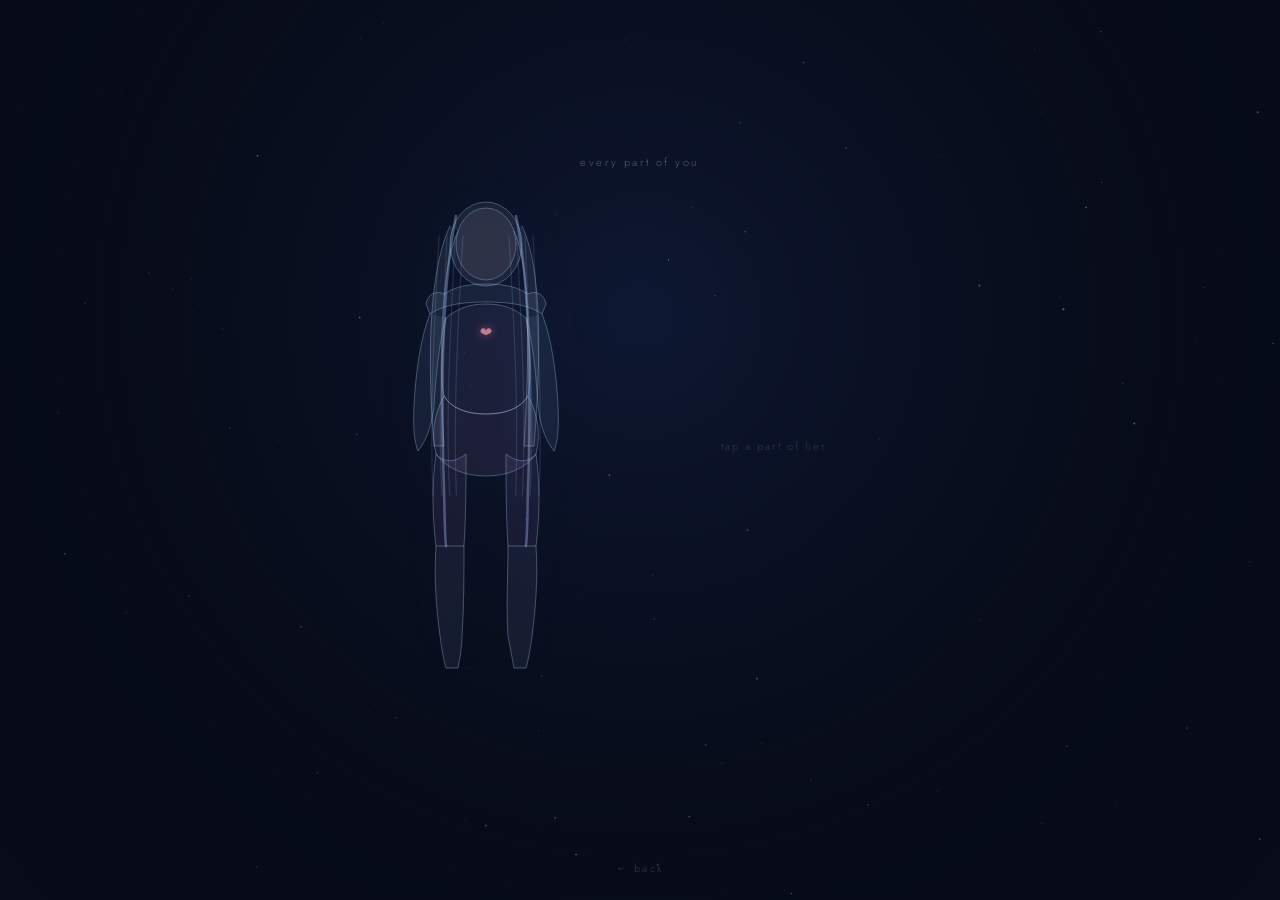
<file: body (1).html>
<!DOCTYPE html>
<html lang="en">
<head>
  <meta charset="UTF-8" />
  <meta name="viewport" content="width=device-width, initial-scale=1.0" />
  <title>For my princess</title>
  <link rel="preconnect" href="https://fonts.googleapis.com" />
  <link rel="preconnect" href="https://fonts.gstatic.com" crossorigin />
  <link href="https://fonts.googleapis.com/css2?family=Cormorant+Garamond:ital,wght@0,300;0,400;1,300;1,400&family=Jost:wght@300;400&display=swap" rel="stylesheet" />
</head>
<body>

<canvas id="sky"></canvas>
<canvas id="fx"></canvas>

<!-- floating glow label -->
<div id="glow-label"></div>

<div id="stage">
  <p id="page-title">every part of you</p>
  <div id="main">
    <canvas id="figure" width="220" height="520"></canvas>
    <div id="message-wrap">
      <div id="message-hint"><p>tap a part of her</p></div>
      <div id="message-box" class="hidden">
        <p id="message-label"></p>
        <p id="message-text"></p>
        <p id="message-second"></p>
      </div>
    </div>
  </div>
  <a href="index.html" id="back-link">← back</a>
</div>

<style>
*, *::before, *::after { box-sizing: border-box; margin: 0; padding: 0; }
html, body { height: 100%; width: 100%; background: #080c1a; font-family: 'Jost', sans-serif; overflow: hidden; }

canvas#sky, canvas#fx { position: fixed; inset: 0; width: 100%; height: 100%; pointer-events: none; z-index: 0; }
canvas#fx { z-index: 2; }

#glow-label {
  position: fixed;
  z-index: 10;
  font-family: 'Jost', sans-serif;
  font-weight: 300;
  font-size: 10px;
  letter-spacing: 0.22em;
  text-transform: lowercase;
  color: rgba(220, 235, 255, 0.9);
  text-shadow: 0 0 12px rgba(160,200,255,0.8), 0 0 24px rgba(140,180,255,0.5);
  pointer-events: none;
  opacity: 0;
  transform: translateY(0px);
  transition: opacity 0.3s ease, transform 0.3s ease;
  white-space: nowrap;
}
#glow-label.show {
  opacity: 1;
  transform: translateY(-6px);
}
#glow-label.hide {
  opacity: 0;
  transform: translateY(-14px);
}

#stage { position: relative; z-index: 3; display: flex; flex-direction: column; align-items: center; justify-content: center; min-height: 100vh; padding: 24px 24px 64px; gap: 16px; }
#page-title { font-weight: 300; font-size: 11px; letter-spacing: 0.22em; text-transform: lowercase; color: rgba(180, 200, 235, 0.4); }
#main { display: flex; align-items: center; justify-content: center; gap: 48px; flex-wrap: wrap; }
#figure { cursor: pointer; filter: drop-shadow(0 0 24px rgba(140,180,255,0.12)); transition: filter 0.4s ease; }

#message-wrap { width: 260px; min-height: 160px; display: flex; align-items: center; justify-content: center; }
#message-hint p { font-weight: 300; font-size: 11px; letter-spacing: 0.18em; text-transform: lowercase; color: rgba(160, 185, 230, 0.22); }
#message-box { display: flex; flex-direction: column; gap: 14px; text-align: center; }
#message-box.hidden { display: none; }

#message-label { font-weight: 300; font-size: 10px; letter-spacing: 0.24em; text-transform: uppercase; color: rgba(180, 200, 235, 0.38); }

#message-text {
  font-family: 'Cormorant Garamond', serif;
  font-weight: 300; font-style: italic;
  font-size: clamp(17px, 3.2vw, 22px);
  line-height: 1.75; color: #dde8ff;
  text-shadow: 0 0 30px rgba(140,180,255,0.18);
  letter-spacing: 0.01em; min-height: 55px;
}

#message-second {
  font-family: 'Jost', sans-serif;
  font-weight: 300; font-size: 11px;
  letter-spacing: 0.16em; text-transform: lowercase;
  color: rgba(180, 205, 255, 0.38);
  min-height: 14px;
  opacity: 0;
  transition: opacity 1.4s ease;
}
#message-second.show { opacity: 1; }

#back-link { position: fixed; bottom: 24px; left: 50%; transform: translateX(-50%); font-weight: 300; font-size: 11px; letter-spacing: 0.2em; text-transform: lowercase; color: rgba(160, 185, 230, 0.28); text-decoration: none; transition: color 0.2s; }
#back-link:hover { color: rgba(180, 210, 255, 0.6); }

@media (max-width: 540px) { #main { flex-direction: column; gap: 20px; } #message-wrap { width: 90vw; min-height: 100px; } }
</style>

<script>
// ============================================================
// ✏️  JOUW TEKST — alleen dit aanpassen
// text      = het hoofdbericht
// whisper   = het tweede subtiele bericht ("what I wish you knew")
// ============================================================
const parts = {
  hair: {
    label: "her hair",
    text: "That long black hair is the first thing I noticed. The way it moves, the way it falls — I could watch it forever.",
    whisper: "she doesn't know how often I think about it"
  },
  face: {
    label: "her face",
    text: "She has no idea how beautiful she is. That is part of what makes her so beautiful.",
    whisper: "I could look at her forever and never get tired"
  },
  shoulders: {
    label: "her shoulders",
    text: "She carries herself with a quiet grace that takes my breath away every single time.",
    whisper: "she holds so much and never complains"
  },
  arms: {
    label: "her arms",
    text: "I love her arms more than she knows. Soft, warm, and perfect — especially when they are around me.",
    whisper: "being held by her feels like home"
  },
  waist: {
    label: "her waist",
    text: "The way her body curves is something I find myself thinking about more than I probably should.",
    whisper: "she was made so beautifully"
  },
  hips: {
    label: "her hips",
    text: "She was made beautifully. Every curve of her is exactly right, even if she cannot see it yet.",
    whisper: "I wish she saw herself the way I do"
  },
  thighs: {
    label: "her thighs",
    text: "I love her thighs. I love them so much. They are one of my favourite things about her and I mean that with my whole heart.",
    whisper: "she should never be insecure about them. ever."
  },
  legs: {
    label: "her legs",
    text: "She walks and I forget what I was thinking about. It is that simple.",
    whisper: "everything about her moves me"
  },
};
// ============================================================

// ── Glow label ───────────────────────────────────────────────
const glowLabel = document.getElementById('glow-label');
let labelTimer = null;

function showGlowLabel(text, screenX, screenY) {
  clearTimeout(labelTimer);
  glowLabel.textContent = text;
  glowLabel.style.left = screenX + 'px';
  glowLabel.style.top  = (screenY - 32) + 'px';
  glowLabel.style.transform = 'translate(-50%, 0) translateY(0px)';
  glowLabel.classList.remove('hide');
  glowLabel.classList.add('show');
  labelTimer = setTimeout(() => {
    glowLabel.classList.remove('show');
    glowLabel.classList.add('hide');
  }, 1800);
}

// ── Particle system ──────────────────────────────────────────
const fxCanvas = document.getElementById('fx');
const fxCtx = fxCanvas.getContext('2d');
let particles = [];
let fxFrame = null;

function resizeFx() { fxCanvas.width = window.innerWidth; fxCanvas.height = window.innerHeight; }
resizeFx();
window.addEventListener('resize', resizeFx);

function spawnParticles(wx, wy, type) {
  const configs = {
    hair:      { color: '200,220,255', count: 30, spread: 0.8, rise: 2.2 },
    face:      { color: '255,200,230', count: 18, spread: 0.6, rise: 1.8 },
    shoulders: { color: '180,210,255', count: 20, spread: 1.0, rise: 1.5 },
    arms:      { color: '160,200,255', count: 22, spread: 0.9, rise: 1.6 },
    waist:     { color: '200,180,255', count: 20, spread: 0.8, rise: 1.4 },
    hips:      { color: '220,180,255', count: 24, spread: 1.1, rise: 1.4 },
    thighs:    { color: '210,170,255', count: 28, spread: 1.0, rise: 1.3 },
    legs:      { color: '180,200,255', count: 20, spread: 0.9, rise: 1.5 },
  };
  const cfg = configs[type] || { color: '180,210,255', count: 20, spread: 0.8, rise: 1.5 };
  for (let i = 0; i < cfg.count; i++) {
    const angle = Math.random() * Math.PI * 2;
    const speed = (Math.random() * 1.5 + 0.4) * cfg.spread;
    particles.push({ x: wx, y: wy, vx: Math.cos(angle) * speed, vy: Math.sin(angle) * speed - cfg.rise, r: Math.random() * 2 + 0.5, life: 1, decay: Math.random() * 0.014 + 0.006, color: cfg.color });
  }
  if (type === 'hair') {
    for (let i = 0; i < 18; i++) {
      particles.push({ x: wx + (Math.random() - 0.5) * 40, y: wy - 20, vx: (Math.random() - 0.5) * 0.6, vy: Math.random() * 1.5 + 0.5, r: Math.random() * 1.2 + 0.3, life: 1, decay: Math.random() * 0.01 + 0.004, color: '160,180,220' });
    }
  }
  if (!fxFrame) animFx();
}

function animFx() {
  fxCtx.clearRect(0, 0, fxCanvas.width, fxCanvas.height);
  particles = particles.filter(p => p.life > 0);
  for (const p of particles) {
    fxCtx.beginPath(); fxCtx.arc(p.x, p.y, p.r, 0, Math.PI * 2);
    fxCtx.fillStyle = `rgba(${p.color}, ${p.life * 0.8})`; fxCtx.fill();
    p.x += p.vx; p.y += p.vy; p.vy += 0.03; p.life -= p.decay;
  }
  if (particles.length > 0) fxFrame = requestAnimationFrame(animFx);
  else fxFrame = null;
}

// ── Figure canvas ────────────────────────────────────────────
const fig = document.getElementById('figure');
const ctx = fig.getContext('2d');
const W = fig.width, H = fig.height;
const zones = [];
let hoveredZone = null;
let activeZone = null;
let glowAnim = 0;
let glowDir = 1;
let heartT = 0;

function buildZones() {
  zones.length = 0;

  const hair = new Path2D();
  hair.ellipse(110, 58, 36, 42, 0, 0, Math.PI * 2);
  hair.moveTo(74, 40); hair.bezierCurveTo(55, 80, 50, 160, 58, 260); hair.lineTo(68, 260); hair.bezierCurveTo(62, 160, 66, 80, 82, 45);
  hair.moveTo(146, 40); hair.bezierCurveTo(165, 80, 166, 160, 158, 260); hair.lineTo(148, 260); hair.bezierCurveTo(154, 160, 154, 80, 138, 45);
  zones.push({ key: 'hair', path: hair, glow: '200,220,255' });

  const face = new Path2D();
  face.ellipse(110, 58, 30, 36, 0, 0, Math.PI * 2);
  zones.push({ key: 'face', path: face, glow: '255,200,230' });

  const shoulders = new Path2D();
  shoulders.moveTo(68, 108); shoulders.bezierCurveTo(60, 104, 52, 108, 50, 118); shoulders.lineTo(54, 128);
  shoulders.bezierCurveTo(66, 120, 82, 116, 110, 116); shoulders.bezierCurveTo(138, 116, 154, 120, 166, 128); shoulders.lineTo(170, 118);
  shoulders.bezierCurveTo(168, 108, 160, 104, 152, 108); shoulders.bezierCurveTo(140, 100, 126, 98, 110, 98); shoulders.bezierCurveTo(94, 98, 80, 100, 68, 108);
  zones.push({ key: 'shoulders', path: shoulders, glow: '180,210,255' });

  const lArm = new Path2D();
  lArm.moveTo(54, 128); lArm.bezierCurveTo(46, 148, 40, 180, 38, 220); lArm.bezierCurveTo(37, 240, 38, 255, 42, 265);
  lArm.bezierCurveTo(50, 255, 56, 240, 58, 220); lArm.bezierCurveTo(60, 185, 64, 152, 70, 132);
  zones.push({ key: 'arms', path: lArm, glow: '160,200,255' });

  const rArm = new Path2D();
  rArm.moveTo(166, 128); rArm.bezierCurveTo(174, 148, 180, 180, 182, 220); rArm.bezierCurveTo(183, 240, 182, 255, 178, 265);
  rArm.bezierCurveTo(170, 255, 164, 240, 162, 220); rArm.bezierCurveTo(160, 185, 156, 152, 150, 132);
  zones.push({ key: 'arms', path: rArm, glow: '160,200,255' });

  const waist = new Path2D();
  waist.moveTo(70, 132); waist.bezierCurveTo(66, 160, 64, 190, 68, 210); waist.bezierCurveTo(75, 222, 90, 228, 110, 228);
  waist.bezierCurveTo(130, 228, 145, 222, 152, 210); waist.bezierCurveTo(156, 190, 154, 160, 150, 132);
  waist.bezierCurveTo(138, 122, 126, 118, 110, 118); waist.bezierCurveTo(94, 118, 82, 122, 70, 132);
  zones.push({ key: 'waist', path: waist, glow: '200,180,255' });

  const hips = new Path2D();
  hips.moveTo(68, 210); hips.bezierCurveTo(58, 228, 55, 248, 60, 268); hips.bezierCurveTo(70, 282, 88, 290, 110, 290);
  hips.bezierCurveTo(132, 290, 150, 282, 160, 268); hips.bezierCurveTo(165, 248, 162, 228, 152, 210);
  hips.bezierCurveTo(145, 222, 130, 228, 110, 228); hips.bezierCurveTo(90, 228, 75, 222, 68, 210);
  zones.push({ key: 'hips', path: hips, glow: '220,180,255' });

  const lThigh = new Path2D();
  lThigh.moveTo(60, 268); lThigh.bezierCurveTo(56, 295, 56, 330, 60, 360); lThigh.lineTo(88, 360);
  lThigh.bezierCurveTo(90, 330, 90, 295, 90, 268); lThigh.bezierCurveTo(80, 276, 68, 278, 60, 268);
  zones.push({ key: 'thighs', path: lThigh, glow: '210,170,255' });

  const rThigh = new Path2D();
  rThigh.moveTo(160, 268); rThigh.bezierCurveTo(164, 295, 164, 330, 160, 360); rThigh.lineTo(132, 360);
  rThigh.bezierCurveTo(130, 330, 130, 295, 130, 268); rThigh.bezierCurveTo(140, 276, 152, 278, 160, 268);
  zones.push({ key: 'thighs', path: rThigh, glow: '210,170,255' });

  const lLeg = new Path2D();
  lLeg.moveTo(60, 360); lLeg.bezierCurveTo(58, 390, 60, 420, 64, 450); lLeg.bezierCurveTo(66, 465, 68, 475, 70, 482);
  lLeg.lineTo(82, 482); lLeg.bezierCurveTo(84, 472, 86, 460, 86, 450); lLeg.bezierCurveTo(88, 420, 88, 390, 88, 360);
  zones.push({ key: 'legs', path: lLeg, glow: '180,200,255' });

  const rLeg = new Path2D();
  rLeg.moveTo(160, 360); rLeg.bezierCurveTo(162, 390, 160, 420, 156, 450); rLeg.bezierCurveTo(154, 465, 152, 475, 150, 482);
  rLeg.lineTo(138, 482); rLeg.bezierCurveTo(136, 472, 134, 460, 132, 450); rLeg.bezierCurveTo(130, 420, 132, 390, 132, 360);
  zones.push({ key: 'legs', path: rLeg, glow: '180,200,255' });
}

// ── Draw heart ───────────────────────────────────────────────
function drawHeart(cx, cy, size, alpha) {
  ctx.save();
  ctx.globalAlpha = alpha;
  ctx.fillStyle = 'rgba(255,160,180,1)';
  ctx.shadowColor = 'rgba(255,120,160,0.8)';
  ctx.shadowBlur = 8;
  ctx.beginPath();
  ctx.moveTo(cx, cy + size * 0.3);
  ctx.bezierCurveTo(cx, cy, cx - size, cy, cx - size, cy - size * 0.5);
  ctx.bezierCurveTo(cx - size, cy - size * 1.2, cx, cy - size * 1.2, cx, cy - size * 0.5);
  ctx.bezierCurveTo(cx, cy - size * 1.2, cx + size, cy - size * 1.2, cx + size, cy - size * 0.5);
  ctx.bezierCurveTo(cx + size, cy, cx, cy, cx, cy + size * 0.3);
  ctx.fill();
  ctx.restore();
}

function drawFigure() {
  ctx.clearRect(0, 0, W, H);
  heartT += 0.04;

  if (activeZone) {
    glowAnim += 0.04 * glowDir;
    if (glowAnim > 1) { glowAnim = 1; glowDir = -1; }
    if (glowAnim < 0.3) { glowAnim = 0.3; glowDir = 1; }
  }

  // hair wave
  const hairT_local = heartT * 0.45;
  const hairWave  = Math.sin(hairT_local) * 3;
  const hairWave2 = Math.sin(hairT_local * 0.7 + 1) * 2;
  const isHairActive = activeZone === 'hair';
  const isHairHover  = hoveredZone === 'hair';

  const drawHairStrand = (x0, cp1x, cp1y, cp2x, cp2y, x1, y1, cp3x, cp3y, x2, y2) => {
    ctx.beginPath();
    ctx.moveTo(x0, 30);
    ctx.bezierCurveTo(cp1x, cp1y, cp2x, cp2y, x1, y1);
    ctx.bezierCurveTo(cp3x, cp3y, x2, y2, x2, y2);
    ctx.strokeStyle = isHairActive ? `rgba(200,220,255,${0.55 + glowAnim * 0.3})` : isHairHover ? 'rgba(200,220,255,0.5)' : 'rgba(160,190,240,0.38)';
    ctx.lineWidth = isHairActive ? 3.5 : 2.5;
    ctx.lineCap = 'round';
    if (isHairActive) { ctx.shadowColor = 'rgba(200,220,255,0.8)'; ctx.shadowBlur = 16; }
    ctx.stroke();
    ctx.shadowBlur = 0;
  };

  ctx.beginPath();
  ctx.moveTo(80, 30);
  ctx.bezierCurveTo(68 + hairWave, 80, 62 + hairWave2, 160, 66 + hairWave, 290);
  ctx.bezierCurveTo(67 + hairWave2, 320, 68, 340, 70, 360);
  ctx.strokeStyle = isHairActive ? `rgba(200,220,255,${0.55 + glowAnim * 0.3})` : isHairHover ? 'rgba(200,220,255,0.5)' : 'rgba(160,190,240,0.38)';
  ctx.lineWidth = isHairActive ? 3.5 : 2.5; ctx.lineCap = 'round';
  if (isHairActive) { ctx.shadowColor = 'rgba(200,220,255,0.8)'; ctx.shadowBlur = 16; }
  ctx.stroke(); ctx.shadowBlur = 0;

  ctx.beginPath();
  ctx.moveTo(140, 30);
  ctx.bezierCurveTo(152 - hairWave, 80, 158 - hairWave2, 160, 154 - hairWave, 290);
  ctx.bezierCurveTo(153 - hairWave2, 320, 152, 340, 150, 360);
  ctx.strokeStyle = isHairActive ? `rgba(200,220,255,${0.55 + glowAnim * 0.3})` : isHairHover ? 'rgba(200,220,255,0.5)' : 'rgba(160,190,240,0.38)';
  ctx.lineWidth = isHairActive ? 3.5 : 2.5;
  if (isHairActive) { ctx.shadowColor = 'rgba(200,220,255,0.8)'; ctx.shadowBlur = 16; }
  ctx.stroke(); ctx.shadowBlur = 0;

  for (let s = 0; s < 4; s++) {
    const ox = (s - 1.5) * 8;
    const wave = Math.sin(hairT_local + s * 0.8) * 2;
    ctx.beginPath(); ctx.moveTo(75 + ox, 50); ctx.bezierCurveTo(70 + ox + wave, 130, 65 + ox, 220, 68 + ox + wave, 310);
    ctx.strokeStyle = `rgba(140,170,220,${isHairActive ? 0.28 + glowAnim * 0.15 : 0.18})`; ctx.lineWidth = 1.2; ctx.stroke();
    ctx.beginPath(); ctx.moveTo(145 - ox, 50); ctx.bezierCurveTo(150 - ox - wave, 130, 155 - ox, 220, 152 - ox - wave, 310);
    ctx.strokeStyle = `rgba(140,170,220,${isHairActive ? 0.28 + glowAnim * 0.15 : 0.18})`; ctx.lineWidth = 1.2; ctx.stroke();
  }

  // body zones
  const strokeBase = 'rgba(180,210,255,0.32)';
  for (const z of zones) {
    const isActive = activeZone === z.key;
    const isHover  = hoveredZone === z.key;
    const alpha    = isActive ? 0.18 + glowAnim * 0.12 : isHover ? 0.14 : 0.08;
    if (isActive) { ctx.shadowColor = `rgba(${z.glow},0.7)`; ctx.shadowBlur = 20 + glowAnim * 12; }
    ctx.fillStyle = `rgba(${z.glow},${alpha})`; ctx.fill(z.path);
    ctx.strokeStyle = isActive ? `rgba(${z.glow},${0.6 + glowAnim * 0.3})` : isHover ? `rgba(${z.glow},0.5)` : strokeBase;
    ctx.lineWidth = isActive ? 1.8 : 1; ctx.stroke(z.path);
    ctx.shadowBlur = 0;
  }

  // ── Pulsing heart on chest ───────────────────────────────
  const heartBeat = Math.sin(heartT * 2.2);
  const heartBeat2 = Math.sin(heartT * 2.2 * 2);
  // double beat: lub-dub
  const pulse = heartBeat > 0.6 ? 1 + heartBeat * 0.18 : heartBeat2 > 0.8 ? 1 + heartBeat2 * 0.10 : 1;
  const heartSize = 5.5 * pulse;
  const heartAlpha = 0.55 + Math.max(0, heartBeat) * 0.3;
  drawHeart(110, 148, heartSize, heartAlpha);

  requestAnimationFrame(drawFigure);
}

// ── Hit testing ──────────────────────────────────────────────
function getPos(e) {
  const rect = fig.getBoundingClientRect();
  const scaleX = W / rect.width, scaleY = H / rect.height;
  const clientX = e.touches ? e.touches[0].clientX : e.clientX;
  const clientY = e.touches ? e.touches[0].clientY : e.clientY;
  return { x: (clientX - rect.left) * scaleX, y: (clientY - rect.top) * scaleY, screenX: clientX, screenY: clientY };
}

function hitTest(x, y) {
  for (let i = zones.length - 1; i >= 0; i--) {
    if (ctx.isPointInPath(zones[i].path, x, y)) return zones[i];
  }
  return null;
}

fig.addEventListener('mousemove', e => {
  const { x, y } = getPos(e);
  const z = hitTest(x, y);
  hoveredZone = z ? z.key : null;
  fig.style.cursor = z ? 'pointer' : 'default';
});
fig.addEventListener('mouseleave', () => { hoveredZone = null; });

// ── Typewriter ───────────────────────────────────────────────
let typing = false;
async function typeText(el, text, speed = 32) {
  el.textContent = ''; typing = true;
  for (const ch of text) {
    if (!typing) break;
    el.textContent += ch;
    await new Promise(r => setTimeout(r, speed + Math.random() * 16 - 8));
  }
  typing = false;
}

// ── Click / tap handler ──────────────────────────────────────
const hint      = document.getElementById('message-hint');
const box       = document.getElementById('message-box');
const labelEl   = document.getElementById('message-label');
const msgText   = document.getElementById('message-text');
const msgSecond = document.getElementById('message-second');

function showPart(key, wx, wy, screenX, screenY) {
  const data = parts[key];
  if (!data) return;

  activeZone = key; glowAnim = 0.3; glowDir = 1;

  // particles
  const rect = fig.getBoundingClientRect();
  spawnParticles(rect.left + wx * (rect.width / W), rect.top + wy * (rect.height / H), key);

  // glow label above tap point
  showGlowLabel(data.label, screenX, screenY);

  hint.style.opacity = '0';
  box.classList.add('hidden');
  msgSecond.classList.remove('show');
  typing = false;

  setTimeout(() => {
    labelEl.textContent = data.label;
    msgText.textContent = '';
    msgSecond.textContent = '';
    box.classList.remove('hidden');
    typeText(msgText, data.text, 34).then(() => {
      // whisper appears after main text finishes
      if (data.whisper) {
        setTimeout(() => {
          msgSecond.textContent = data.whisper;
          msgSecond.classList.add('show');
        }, 600);
      }
    });
  }, 150);
}

fig.addEventListener('click', e => {
  const { x, y, screenX, screenY } = getPos(e);
  const z = hitTest(x, y);
  if (z) showPart(z.key, x, y, screenX, screenY);
});
fig.addEventListener('touchend', e => {
  e.preventDefault();
  const { x, y, screenX, screenY } = getPos(e);
  const z = hitTest(x, y);
  if (z) showPart(z.key, x, y, screenX, screenY);
}, { passive: false });

// ── Stars ────────────────────────────────────────────────────
(function() {
  const canvas = document.getElementById('sky');
  const ctx2 = canvas.getContext('2d');
  let stars = [];
  function resize() {
    canvas.width = window.innerWidth; canvas.height = window.innerHeight; stars = [];
    const count = Math.floor((canvas.width * canvas.height) / 8000);
    for (let i = 0; i < count; i++) stars.push({ x: Math.random() * canvas.width, y: Math.random() * canvas.height, r: Math.random() * 0.9 + 0.2, a: Math.random() * 0.55 + 0.1, speed: Math.random() * 0.004 + 0.001, phase: Math.random() * Math.PI * 2 });
  }
  let t = 0;
  function draw() {
    ctx2.clearRect(0, 0, canvas.width, canvas.height);
    const grad = ctx2.createRadialGradient(canvas.width * 0.5, canvas.height * 0.35, 0, canvas.width * 0.5, canvas.height * 0.35, canvas.width * 0.65);
    grad.addColorStop(0, 'rgba(20, 35, 72, 0.55)'); grad.addColorStop(1, 'rgba(0,0,0,0)');
    ctx2.fillStyle = grad; ctx2.fillRect(0, 0, canvas.width, canvas.height);
    for (const s of stars) {
      const alpha = s.a * (0.6 + 0.4 * Math.sin(t * s.speed * 60 + s.phase));
      ctx2.beginPath(); ctx2.arc(s.x, s.y, s.r, 0, Math.PI * 2);
      ctx2.fillStyle = `rgba(200, 220, 255, ${alpha})`; ctx2.fill();
    }
    t += 0.016; requestAnimationFrame(draw);
  }
  window.addEventListener('resize', resize); resize(); draw();
})();

buildZones();
drawFigure();
</script>
</body>
</html>
</file>
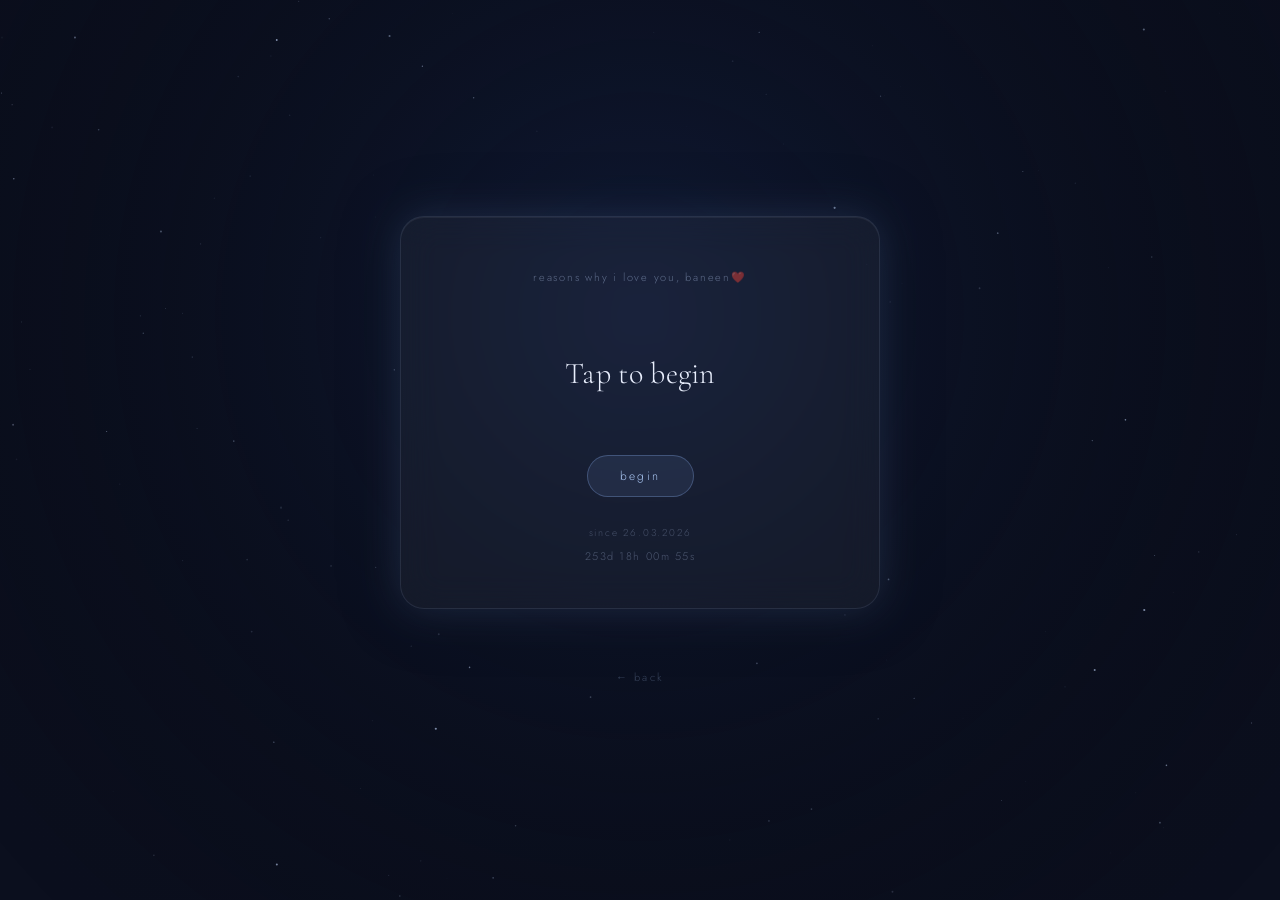
<file: Reasons.html>
<!DOCTYPE html>
<html lang="en">
<head>
<meta charset="UTF-8" />
<meta name="viewport" content="width=device-width, initial-scale=1.0" />
<title>For my princess</title>
<link rel="preconnect" href="https://fonts.googleapis.com" />
<link rel="preconnect" href="https://fonts.gstatic.com" crossorigin />
<link href="https://fonts.googleapis.com/css2?family=Cormorant+Garamond:ital,wght@0,300;0,400;1,300;1,400&family=Jost:wght@300;400&display=swap" rel="stylesheet" />
<link rel="stylesheet" href="style.css" />
<style>
  .back-link {
    font-family: 'Jost', sans-serif; font-weight: 300;
    font-size: 11px; letter-spacing: 0.2em; text-transform: lowercase;
    color: rgba(160, 185, 230, 0.3); text-decoration: none;
    transition: color 0.3s ease;
    margin-top: 4px;
  }
  .back-link:hover { color: rgba(180, 210, 255, 0.65); }
</style>
</head>
<body>

<canvas id="sky"></canvas>
<canvas id="particles"></canvas>

<div class="scene visible" id="mainScene">
  <div class="card" id="card">
    <p class="title-name">Reasons why I love you, Baneen❤️</p>
    <div class="card-inner" id="cardInner">
      <p class="label" id="label"></p>
      <h2 class="reason" id="reason">Tap to begin</h2>
      <button class="btn" id="btn">begin</button>
    </div>
    <p class="since">since 26.03.2026</p>
    <p class="timer" id="timer"></p>
  </div>
  <p class="counter" id="counter"></p>
  <a href="index.html" class="back-link">← back</a>
</div>

<script>
(function drawSky() {
  const canvas = document.getElementById('sky');
  const ctx = canvas.getContext('2d');
  let stars = [];

  function resize() {
    canvas.width = window.innerWidth;
    canvas.height = window.innerHeight;
    buildStars();
  }

  function buildStars() {
    stars = [];
    const count = Math.floor((canvas.width * canvas.height) / 8000);
    for (let i = 0; i < count; i++) {
      stars.push({
        x: Math.random() * canvas.width,
        y: Math.random() * canvas.height,
        r: Math.random() * 0.9 + 0.2,
        a: Math.random() * 0.55 + 0.1,
        speed: Math.random() * 0.004 + 0.001,
        phase: Math.random() * Math.PI * 2,
      });
    }
  }

  let t = 0;
  function draw() {
    ctx.clearRect(0, 0, canvas.width, canvas.height);
    const grad = ctx.createRadialGradient(
      canvas.width * 0.5, canvas.height * 0.35, 0,
      canvas.width * 0.5, canvas.height * 0.35, canvas.width * 0.65
    );
    grad.addColorStop(0, 'rgba(20, 35, 72, 0.55)');
    grad.addColorStop(1, 'rgba(0,0,0,0)');
    ctx.fillStyle = grad;
    ctx.fillRect(0, 0, canvas.width, canvas.height);
    for (const s of stars) {
      const alpha = s.a * (0.6 + 0.4 * Math.sin(t * s.speed * 60 + s.phase));
      ctx.beginPath();
      ctx.arc(s.x, s.y, s.r, 0, Math.PI * 2);
      ctx.fillStyle = `rgba(200, 220, 255, ${alpha})`;
      ctx.fill();
    }
    t += 0.016;
    requestAnimationFrame(draw);
  }

  window.addEventListener('resize', resize);
  resize();
  draw();
})();

const pCanvas = document.getElementById('particles');
const pCtx = pCanvas.getContext('2d');
let particles = [];
let pFrame;

function resizeParticles() {
  pCanvas.width = window.innerWidth;
  pCanvas.height = window.innerHeight;
}
resizeParticles();
window.addEventListener('resize', resizeParticles);

function spawnBurst(x, y, count = 22) {
  for (let i = 0; i < count; i++) {
    const angle = Math.random() * Math.PI * 2;
    const speed = Math.random() * 2.2 + 0.4;
    particles.push({
      x, y,
      vx: Math.cos(angle) * speed * 0.7,
      vy: Math.sin(angle) * speed - 1.2,
      r: Math.random() * 1.6 + 0.4,
      life: 1,
      decay: Math.random() * 0.012 + 0.005,
      color: `hsl(${210 + Math.random() * 50}, 80%, ${65 + Math.random() * 25}%)`
    });
  }
  if (!pFrame) animParticles();
}

function animParticles() {
  pCtx.clearRect(0, 0, pCanvas.width, pCanvas.height);
  particles = particles.filter(p => p.life > 0);
  for (const p of particles) {
    pCtx.beginPath();
    pCtx.arc(p.x, p.y, p.r, 0, Math.PI * 2);
    pCtx.fillStyle = p.color;
    pCtx.globalAlpha = p.life * 0.85;
    pCtx.fill();
    p.x += p.vx; p.y += p.vy; p.vy += 0.04; p.life -= p.decay;
  }
  pCtx.globalAlpha = 1;
  if (particles.length > 0) {
    pFrame = requestAnimationFrame(animParticles);
  } else {
    pFrame = null;
  }
}

const reasons = [
  "I love the way you let me yap",
  "I love how your presence alone is enough to make me forget all my worries",
  "I love how you make the best come out of me",
  "I love how happy I am whenever I am with you",
  "I love how sweet you are",
  "I love how kind you are",
  "I love how incredibly gorgeous you are (straight up divine)",
  "I love the way you love me",
  "I love how full of love you are",
  "I love how blessed I feel to be with you",
  "I love how safe I feel when I am with you",
  "I love how comfortable you make me feel",
  "I love how you do not rush me",
  "I love how being around you feels so natural",
  "I love how nothing feels forced",
  "I love how you make me feel understood without judgement"
];

const glows = [
  "110, 160, 255","130, 180, 245","100, 150, 240","120, 170, 255",
  "90, 155, 235","140, 185, 255","105, 165, 250","125, 175, 245",
  "115, 158, 240","135, 182, 255","100, 160, 248","118, 172, 252",
  "128, 178, 255","112, 168, 246","122, 176, 250","108, 162, 244"
];

let index = -1;
let transitioning = false;

const label   = document.getElementById('label');
const reason  = document.getElementById('reason');
const btn     = document.getElementById('btn');
const counter = document.getElementById('counter');
const card    = document.getElementById('card');

function setGlow(i) {
  const color = i >= 0 && i < glows.length ? glows[i] : "130, 170, 255";
  card.style.setProperty('--glow-color', color);
  document.documentElement.style.setProperty('--glow-color', color);
}

function setReason(text, labelText, counterText, btnText, glowIndex) {
  if (transitioning) return;
  transitioning = true;
  reason.classList.add('fade-out');
  setTimeout(() => {
    label.textContent   = labelText   || '';
    reason.textContent  = text;
    counter.textContent = counterText || '';
    btn.textContent     = btnText     || 'next';
    if (glowIndex !== undefined) setGlow(glowIndex);
    reason.classList.remove('fade-out');
    reason.classList.add('fade-in');
    setTimeout(() => { reason.classList.remove('fade-in'); transitioning = false; }, 500);
  }, 350);
}

function next() {
  if (transitioning) return;
  if (index === -1) {
    index = 0;
    setReason(reasons[0], 'For my princess❤️', `1 of ${reasons.length}`, 'next', 0);
    return;
  }
  if (index < reasons.length - 1) {
    index++;
    const isLast = index === reasons.length - 1;
    setReason(
      reasons[index], 'For my princess❤️',
      `${index + 1} of ${reasons.length}`,
      isLast ? 'one more thing' : 'next', index
    );
    return;
  }
  index = -1;
  setReason('I could go on forever.', '', '', 'start over');
  document.documentElement.style.setProperty('--glow-color', '130, 170, 255');
}

btn.addEventListener('click', next);

let touchStartX = 0, touchStartY = 0;
document.addEventListener('touchstart', e => {
  touchStartX = e.touches[0].clientX;
  touchStartY = e.touches[0].clientY;
}, { passive: true });
document.addEventListener('touchend', e => {
  const dx = e.changedTouches[0].clientX - touchStartX;
  const dy = e.changedTouches[0].clientY - touchStartY;
  if (Math.abs(dx) > Math.abs(dy) && Math.abs(dx) > 45) next();
}, { passive: true });

(function startTimer() {
  const start = new Date('2026-03-26T00:00:00');
  const timerEl = document.getElementById('timer');

  function update() {
    const now = new Date();
    const diff = now - start;
    if (diff < 0) { timerEl.textContent = 'almost time ♡'; return; }
    const days    = Math.floor(diff / (1000 * 60 * 60 * 24));
    const hours   = Math.floor((diff / (1000 * 60 * 60)) % 24);
    const minutes = Math.floor((diff / (1000 * 60)) % 60);
    const seconds = Math.floor((diff / 1000) % 60);
    const pad = n => String(n).padStart(2, '0');
    timerEl.textContent = `${days}d ${pad(hours)}h ${pad(minutes)}m ${pad(seconds)}s`;
  }

  update();
  setInterval(update, 1000);
})();
</script>
</body>
</html>
</file>
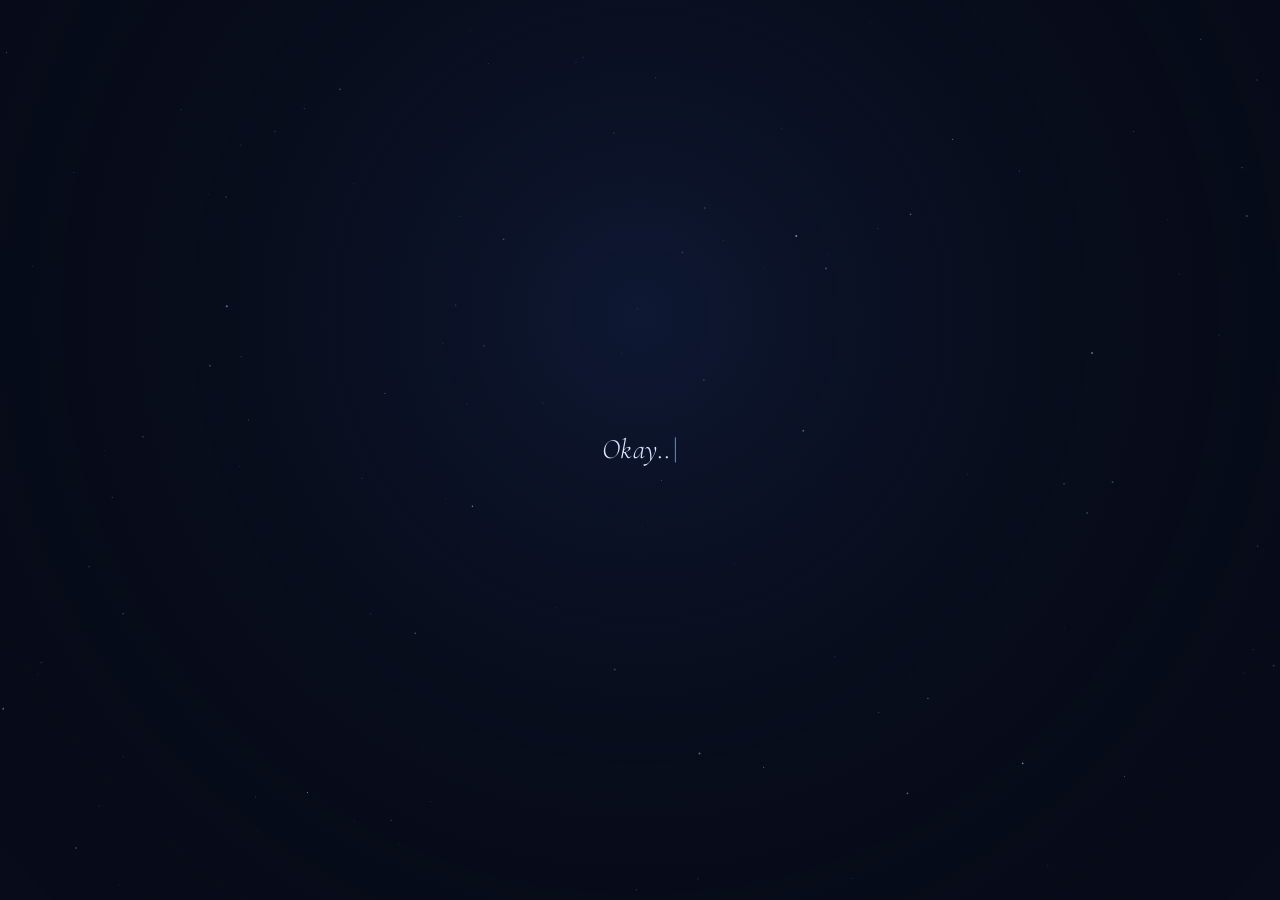
<file: typewriter.html>
<!DOCTYPE html>
<html lang="en">
<head>
  <meta charset="UTF-8" />
  <meta name="viewport" content="width=device-width, initial-scale=1.0" />
  <title>For my princess</title>
  <link rel="preconnect" href="https://fonts.googleapis.com" />
  <link rel="preconnect" href="https://fonts.gstatic.com" crossorigin />
  <link href="https://fonts.googleapis.com/css2?family=Cormorant+Garamond:ital,wght@0,300;0,400;1,300;1,400&family=Jost:wght@300;400&display=swap" rel="stylesheet" />
</head>
<body>

<canvas id="sky"></canvas>
<div id="stage">
  <div id="text-wrap">
    <span id="output"></span><span id="cursor">|</span>
  </div>
  <div id="nav">
    <a href="index.html" id="back-link">← back</a>
  </div>
</div>

<style>
*, *::before, *::after { box-sizing: border-box; margin: 0; padding: 0; }

html, body {
  height: 100%; width: 100%; overflow: hidden;
  background: #080c1a;
}

canvas#sky {
  position: fixed; inset: 0; width: 100%; height: 100%;
  pointer-events: none; z-index: 0;
}

#stage {
  position: relative; z-index: 1;
  display: flex; flex-direction: column;
  align-items: center; justify-content: center;
  min-height: 100vh;
  padding: 48px 32px;
}

#text-wrap {
  max-width: min(640px, 90vw);
  font-family: 'Cormorant Garamond', serif;
  font-weight: 300; font-style: italic;
  font-size: clamp(20px, 4vw, 28px);
  line-height: 1.85; color: #dde8ff;
  text-align: center;
  text-shadow: 0 0 40px rgba(140, 180, 255, 0.15);
  letter-spacing: 0.02em;
}

#cursor {
  display: inline-block;
  color: rgba(180, 210, 255, 0.6);
  animation: blink 1s step-start infinite;
  margin-left: 2px; font-style: normal;
}

@keyframes blink {
  0%, 100% { opacity: 1; }
  50%       { opacity: 0; }
}

#nav {
  position: fixed; bottom: 28px;
  left: 50%; transform: translateX(-50%);
  opacity: 0; transition: opacity 1s ease;
}
#nav.show { opacity: 1; }

#back-link {
  font-family: 'Jost', sans-serif;
  font-weight: 300; font-size: 11px;
  letter-spacing: 0.2em;
  color: rgba(160, 185, 230, 0.35);
  text-decoration: none; text-transform: lowercase;
  transition: color 0.2s;
}
#back-link:hover { color: rgba(180, 210, 255, 0.65); }
</style>

<script>
// ============================================================
// ✏️  JOUW TEKST — alleen dit aanpassen
// Elke zin op een eigen regel, tussen aanhalingstekens, komma erna.
// ============================================================
const lines = [
  "Okay..",
  "HI BABY.",
  "Ik wilde via deze manier vertellen hoeveel ik van je hou.",
  "Oprecht, I LOVE YOU SO MUCH.",
  "You are so cute and so wonderful.",
  "Every single day feels like the best day ever as long as I am with you.",
  "Whatever happens, don't EVERRRR forget how much I love you.",
  "I love you my gorgeous baby",

];
// ============================================================

const typingSpeed  = 38;
const pauseAfter   = 900;
const pauseBetween = 400;

const output = document.getElementById('output');
const nav    = document.getElementById('nav');

async function sleep(ms) { return new Promise(r => setTimeout(r, ms)); }

async function typeLine(text) {
  for (const ch of text) {
    output.textContent += ch;
    await sleep(typingSpeed + Math.random() * 18 - 9);
  }
}

async function run() {
  await sleep(900);
  for (let i = 0; i < lines.length; i++) {
    await typeLine(lines[i]);
    await sleep(pauseAfter);
    if (i < lines.length - 1) {
      output.textContent += ' ';
      await sleep(pauseBetween);
    }
  }
  nav.classList.add('show');
}

run();

(function() {
  const canvas = document.getElementById('sky');
  const ctx = canvas.getContext('2d');
  let stars = [];

  function resize() {
    canvas.width = window.innerWidth;
    canvas.height = window.innerHeight;
    stars = [];
    const count = Math.floor((canvas.width * canvas.height) / 8000);
    for (let i = 0; i < count; i++) {
      stars.push({
        x: Math.random() * canvas.width,
        y: Math.random() * canvas.height,
        r: Math.random() * 0.9 + 0.2,
        a: Math.random() * 0.55 + 0.1,
        speed: Math.random() * 0.004 + 0.001,
        phase: Math.random() * Math.PI * 2,
      });
    }
  }

  let t = 0;
  function draw() {
    ctx.clearRect(0, 0, canvas.width, canvas.height);
    const grad = ctx.createRadialGradient(
      canvas.width * 0.5, canvas.height * 0.35, 0,
      canvas.width * 0.5, canvas.height * 0.35, canvas.width * 0.65
    );
    grad.addColorStop(0, 'rgba(20, 35, 72, 0.55)');
    grad.addColorStop(1, 'rgba(0,0,0,0)');
    ctx.fillStyle = grad;
    ctx.fillRect(0, 0, canvas.width, canvas.height);
    for (const s of stars) {
      const alpha = s.a * (0.6 + 0.4 * Math.sin(t * s.speed * 60 + s.phase));
      ctx.beginPath(); ctx.arc(s.x, s.y, s.r, 0, Math.PI * 2);
      ctx.fillStyle = `rgba(200, 220, 255, ${alpha})`; ctx.fill();
    }
    t += 0.016;
    requestAnimationFrame(draw);
  }

  window.addEventListener('resize', resize);
  resize(); draw();
})();
</script>
</body>
</html>
</file>
<file: style.css>
*, *::before, *::after { box-sizing: border-box; margin: 0; padding: 0; }

:root {
  --bg: #0b0f1e;
  --card-bg: rgba(255, 255, 255, 0.045);
  --card-border: rgba(160, 185, 230, 0.12);
  --glow-color: 130, 170, 255;
  --text-main: #e8eefc;
  --text-soft: rgba(180, 200, 235, 0.45);
  --accent: #a8c4f0;
  --btn-bg: rgba(140, 175, 240, 0.1);
  --btn-hover: rgba(140, 175, 240, 0.2);
  --btn-border: rgba(140, 175, 240, 0.3);
}

html, body { height: 100%; width: 100%; overflow: hidden; }

body {
  background: var(--bg);
  display: flex;
  align-items: center;
  justify-content: center;
  font-family: 'Jost', sans-serif;
}

canvas#sky {
  position: fixed; inset: 0; width: 100%; height: 100%;
  pointer-events: none; z-index: 0;
}

canvas#particles {
  position: fixed; inset: 0; width: 100%; height: 100%;
  pointer-events: none; z-index: 1;
}

/* ── Intro ── */
#intro {
  position: fixed; inset: 0; z-index: 10;
  display: flex; flex-direction: column; align-items: center; justify-content: center;
  gap: 20px; cursor: pointer;
  transition: opacity 1.2s ease;
}

#intro.fade-away { opacity: 0; pointer-events: none; }

#name-wrap {
  display: flex; align-items: center; justify-content: center;
  letter-spacing: 0.06em;
}

.b-letter {
  font-family: 'Cormorant Garamond', serif;
  font-weight: 300; font-style: italic;
  font-size: clamp(72px, 16vw, 108px);
  color: transparent; display: inline-block;
  opacity: 0; transform: scale(0.6) translateY(20px); line-height: 1;
}

.b-letter.lit { animation: letterGlow 1.4s ease forwards; }

@keyframes letterGlow {
  0%   { opacity: 0; transform: scale(0.6) translateY(20px); color: transparent; text-shadow: none; }
  30%  { opacity: 1; transform: scale(1.18) translateY(-5px); color: #fff;
         text-shadow: 0 0 30px rgba(160,200,255,0.95), 0 0 70px rgba(140,180,255,0.6), 0 0 120px rgba(120,160,255,0.35); }
  65%  { transform: scale(1.06) translateY(-2px); color: #eaf0ff;
         text-shadow: 0 0 22px rgba(160,200,255,0.75), 0 0 55px rgba(140,180,255,0.4); }
  100% { opacity: 1; transform: scale(1) translateY(0); color: #dde8ff;
         text-shadow: 0 0 14px rgba(160,200,255,0.5), 0 0 35px rgba(140,180,255,0.25); }
}

#tagline {
  font-family: 'Cormorant Garamond', serif;
  font-weight: 300; font-style: italic;
  font-size: clamp(14px, 3vw, 18px);
  color: rgba(180,205,255,0.0); letter-spacing: 0.24em;
  transition: color 1.8s ease, text-shadow 1.8s ease;
}
#tagline.show { color: rgba(180,205,255,0.55); text-shadow: 0 0 22px rgba(140,180,255,0.3); }

#tap-hint {
  font-family: 'Jost', sans-serif;
  font-weight: 300; font-size: 11px; letter-spacing: 0.2em;
  color: rgba(160,185,230,0.0);
  transition: color 2.4s ease;
}
#tap-hint.show { color: rgba(160,185,230,0.3); }

/* ── Main scene (hidden until intro done) ── */
.scene {
  position: relative; z-index: 2;
  display: flex; flex-direction: column; align-items: center;
  gap: 20px; padding: 24px; width: 100%;
  opacity: 0; transform: translateY(18px);
  transition: opacity 1s ease, transform 1s ease;
  pointer-events: none;
}

.scene.visible { opacity: 1; transform: translateY(0); pointer-events: all; }

.card {
  width: min(480px, 92vw);
  background: var(--card-bg);
  border: 1px solid var(--card-border);
  border-radius: 24px; padding: 52px 44px 44px;
  backdrop-filter: blur(18px); -webkit-backdrop-filter: blur(18px);
  box-shadow:
    0 0 40px rgba(var(--glow-color), 0.18),
    0 2px 60px rgba(0, 0, 0, 0.35),
    inset 0 1px 0 rgba(255, 255, 255, 0.06);
  transition: box-shadow 0.7s ease, border-color 0.7s ease;
  text-align: center;
}

.card:hover {
  box-shadow:
    0 0 65px rgba(var(--glow-color), 0.28),
    0 2px 80px rgba(0, 0, 0, 0.4),
    inset 0 1px 0 rgba(255, 255, 255, 0.08);
}

.title-name {
  font-family: 'Jost', sans-serif; font-weight: 300;
  font-size: 11px; letter-spacing: 0.16em; text-transform: lowercase;
  color: var(--text-soft); text-align: center; margin-bottom: 28px;
}

.since {
  font-family: 'Jost', sans-serif; font-weight: 300;
  font-size: 10px; letter-spacing: 0.18em;
  color: rgba(180, 200, 235, 0.3); text-align: center; margin-top: 28px;
}

.card-inner {
  display: flex; flex-direction: column; align-items: center;
  gap: 24px; width: 100%;
}

.label {
  font-family: 'Jost', sans-serif; font-weight: 300;
  font-size: 11px; letter-spacing: 0.18em; text-transform: uppercase;
  color: var(--text-soft); min-height: 14px; transition: opacity 0.4s ease;
}

.reason {
  font-family: 'Cormorant Garamond', serif; font-weight: 300;
  font-size: clamp(22px, 5vw, 30px); line-height: 1.5;
  color: var(--text-main); letter-spacing: 0.01em;
  min-height: 80px; transition: opacity 0.35s ease, transform 0.35s ease;
}

.reason.fade-out { opacity: 0; transform: translateY(-8px); }
.reason.fade-in { animation: fadeIn 0.5s ease forwards; }

@keyframes fadeIn {
  from { opacity: 0; transform: translateY(10px); }
  to   { opacity: 1; transform: translateY(0); }
}

.btn {
  font-family: 'Jost', sans-serif; font-weight: 300;
  font-size: 12px; letter-spacing: 0.2em; text-transform: lowercase;
  color: var(--accent); background: var(--btn-bg);
  border: 1px solid var(--btn-border); border-radius: 40px;
  padding: 11px 32px; cursor: pointer;
  transition: background 0.25s ease, transform 0.2s ease, box-shadow 0.25s ease;
  outline: none; -webkit-tap-highlight-color: transparent;
}

.btn:hover { background: var(--btn-hover); transform: translateY(-1px); box-shadow: 0 4px 20px rgba(var(--glow-color), 0.2); }
.btn:active { transform: translateY(0px); }

.counter {
  font-family: 'Jost', sans-serif; font-weight: 300;
  font-size: 11px; letter-spacing: 0.14em;
  color: var(--text-soft); min-height: 16px; transition: opacity 0.4s ease;
}

@media (max-width: 400px) { .card { padding: 40px 28px 36px; } }

.timer {
  font-family: 'Jost', sans-serif;
  font-weight: 300;
  font-size: 11px;
  letter-spacing: 0.14em;
  color: rgba(180, 200, 235, 0.35);
  text-align: center;
  margin-top: 8px;
  min-height: 14px;
  transition: color 0.6s ease;
}

.typewriter-link {
  font-family: 'Jost', sans-serif;
  font-weight: 300;
  font-size: 11px;
  letter-spacing: 0.2em;
  color: rgba(160, 185, 230, 0.3);
  text-decoration: none;
  text-transform: lowercase;
  transition: color 0.3s ease;
  margin-top: 4px;
}

.typewriter-link:hover {
  color: rgba(180, 210, 255, 0.65);
}
</file>
